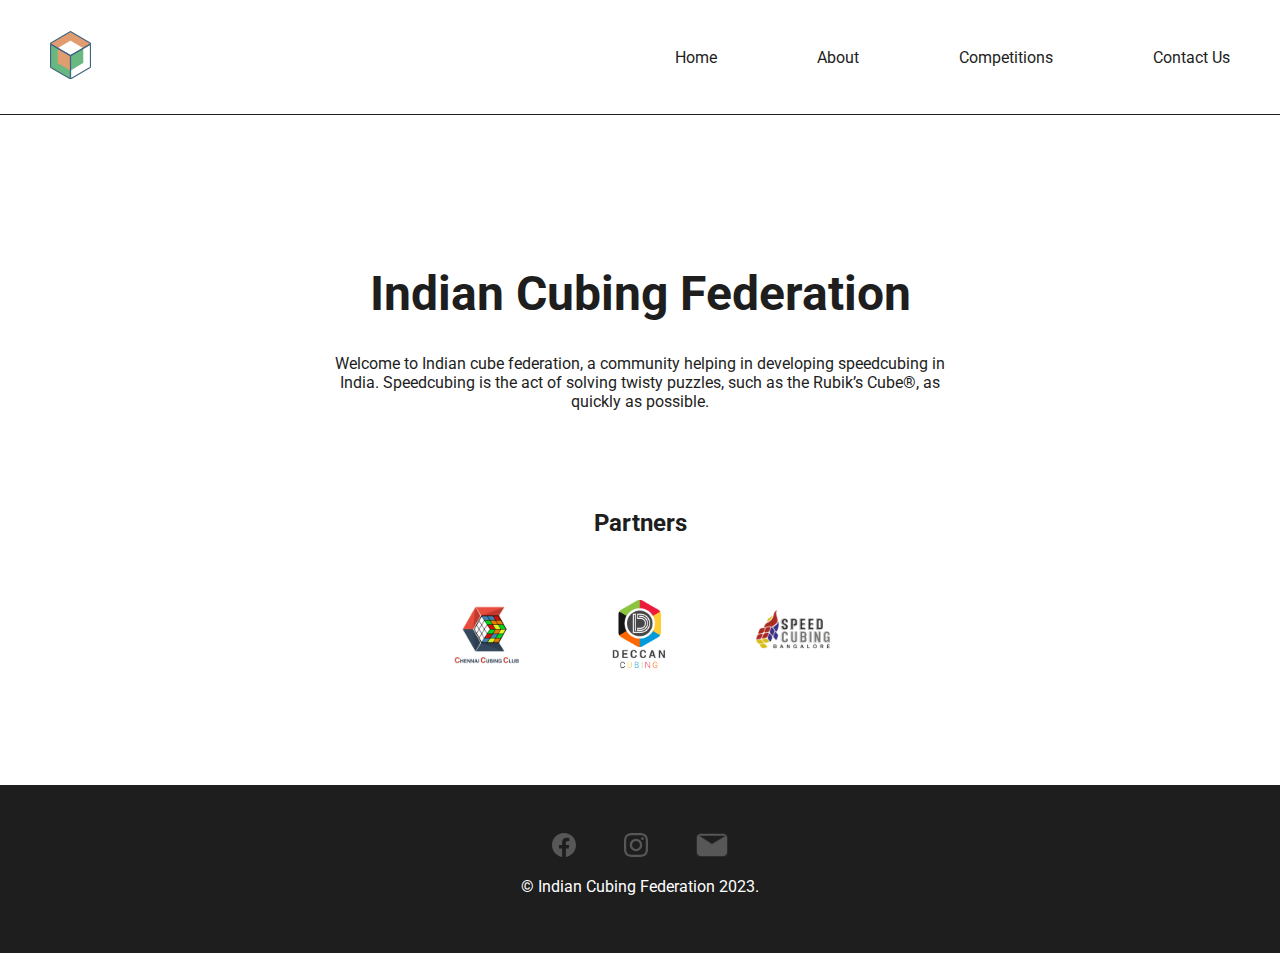
<file: index.html>
<!DOCTYPE html>
<html lang="en">
  <head>
    <meta charset="UTF-8" />
    <!-- Change the Title -->
    <title>ICF</title>
    <link rel="stylesheet" href="./css/style.css" />
    <link rel="preconnect" href="https://fonts.googleapis.com" />
    <link rel="preconnect" href="https://fonts.gstatic.com" crossorigin />
    <link
      href="https://fonts.googleapis.com/css2?family=Roboto&display=swap"
      rel="stylesheet"
    />
  </head>
  <body>
    <!-- NavBar -->
    <div class="container">
      <div class="flex-one">
        <a href="."
          ><img src="./images/icf__logo--3_1.svg" alt="brand-logo" height="48"
        /></a>
      </div>
      <div class="flex-two">
        <a href=".">Home</a>
        <a href="#">About</a>
        <a href="#">Competitions</a>
        <a href="./contact.html">Contact Us</a>
      </div>
    </div>

    <!-- Home Page -->
    <div class="home">
      <div class="title-box">
        <h1>Indian Cubing Federation</h1>
        <p>
          Welcome to Indian cube federation, a community helping in developing
          speedcubing in India. Speedcubing is the act of solving twisty
          puzzles, such as the Rubik’s Cube®, as quickly as possible.
        </p>
      </div>

      <h2>Partners</h2>

      <div class="partner-box">
        <img
          src="./images/1. Chennai Cubing Club - LOGO - Transparent.png"
          alt="chennai-cubing-club-logo"
          height="100"
        />
        <img
          src="./images/deccan cubing.png"
          alt="deccan-cubing-logo"
          height="70"
        />
        <img
          src="./images/Scb_Logo__2_-removebg-preview.png"
          alt="speed-cubing-bngl-logo"
          height="100"
        />
      </div>
    </div>

    <!-- Footer Section -->
    <footer>
      <div class="footer">
        <div class="footer-flex-container">
          <a href="#"
            ><i>
              <svg
                class="footer-logo"
                width="24"
                height="24"
                viewBox="0 0 24 24"
                fill="none"
                xmlns="http://www.w3.org/2000/svg"
              >
                <path
                  d="M24 12.0733C24 5.40541 18.6274 0 12 0C5.37258 0 0 5.40541 0 12.0733C0 18.0995 4.38823 23.0943 10.125 24V15.5633H7.07812V12.0733H10.125V9.41343C10.125 6.38755 11.9165 4.71615 14.6576 4.71615C15.9705 4.71615 17.3438 4.95195 17.3438 4.95195V7.92313H15.8306C14.3399 7.92313 13.875 8.85379 13.875 9.80857V12.0733H17.2031L16.6711 15.5633H13.875V24C19.6118 23.0943 24 18.0995 24 12.0733Z"
                />
              </svg> </i
          ></a>
          <a href="#"
            ><i>
              <svg
                class="footer-logo"
                width="24"
                height="24"
                viewBox="0 0 24 24"
                fill="none"
                xmlns="http://www.w3.org/2000/svg"
              >
                <path
                  fill-rule="evenodd"
                  clip-rule="evenodd"
                  d="M5.83784 12C5.83784 8.59671 8.59671 5.83784 12 5.83784C15.4033 5.83784 18.1622 8.59671 18.1622 12C18.1622 15.4033 15.4033 18.1622 12 18.1622C8.59671 18.1622 5.83784 15.4033 5.83784 12ZM12 16C9.79085 16 8 14.2092 8 12C8 9.79085 9.79085 8 12 8C14.2091 8 16 9.79085 16 12C16 14.2092 14.2091 16 12 16Z"
                />
                <path
                  d="M18.4056 7.03436C19.2009 7.03436 19.8456 6.38968 19.8456 5.59438C19.8456 4.79909 19.2009 4.15436 18.4056 4.15436C17.6104 4.15436 16.9656 4.79909 16.9656 5.59438C16.9656 6.38968 17.6104 7.03436 18.4056 7.03436Z"
                />
                <path
                  fill-rule="evenodd"
                  clip-rule="evenodd"
                  d="M12 0C8.741 0 8.33234 0.0138139 7.05242 0.0722133C5.77516 0.13047 4.90283 0.333343 4.13954 0.630008C3.35044 0.936629 2.68123 1.34695 2.01406 2.01406C1.34695 2.68123 0.936629 3.35044 0.630008 4.13954C0.333343 4.90283 0.13047 5.77516 0.0722133 7.05242C0.0138139 8.33234 0 8.741 0 12C0 15.259 0.0138139 15.6677 0.0722133 16.9476C0.13047 18.2248 0.333343 19.0972 0.630008 19.8605C0.936629 20.6496 1.34695 21.3188 2.01406 21.9859C2.68123 22.6531 3.35044 23.0634 4.13954 23.37C4.90283 23.6667 5.77516 23.8695 7.05242 23.9278C8.33234 23.9862 8.741 24 12 24C15.259 24 15.6677 23.9862 16.9476 23.9278C18.2248 23.8695 19.0972 23.6667 19.8605 23.37C20.6496 23.0634 21.3188 22.6531 21.9859 21.9859C22.6531 21.3188 23.0634 20.6496 23.37 19.8605C23.6667 19.0972 23.8695 18.2248 23.9278 16.9476C23.9862 15.6677 24 15.259 24 12C24 8.741 23.9862 8.33234 23.9278 7.05242C23.8695 5.77516 23.6667 4.90283 23.37 4.13954C23.0634 3.35044 22.6531 2.68123 21.9859 2.01406C21.3188 1.34695 20.6496 0.936629 19.8605 0.630008C19.0972 0.333343 18.2248 0.13047 16.9476 0.0722133C15.6677 0.0138139 15.259 0 12 0ZM12 2.16216C15.2041 2.16216 15.5837 2.1744 16.849 2.23213C18.019 2.28548 18.6544 2.48097 19.0773 2.64531C19.6374 2.863 20.0371 3.12303 20.457 3.54297C20.877 3.96287 21.137 4.36261 21.3547 4.92274C21.519 5.34559 21.7145 5.98098 21.7679 7.15097C21.8256 8.41632 21.8378 8.79587 21.8378 12C21.8378 15.2041 21.8256 15.5837 21.7679 16.849C21.7145 18.019 21.519 18.6544 21.3547 19.0773C21.137 19.6374 20.877 20.0371 20.457 20.457C20.0371 20.877 19.6374 21.137 19.0773 21.3547C18.6544 21.519 18.019 21.7145 16.849 21.7679C15.5839 21.8256 15.2044 21.8378 12 21.8378C8.79564 21.8378 8.41618 21.8256 7.15097 21.7679C5.98098 21.7145 5.34559 21.519 4.92275 21.3547C4.36262 21.137 3.96287 20.877 3.54298 20.457C3.12308 20.0371 2.863 19.6374 2.64531 19.0773C2.48098 18.6544 2.28549 18.019 2.23214 16.849C2.1744 15.5837 2.16216 15.2041 2.16216 12C2.16216 8.79587 2.1744 8.41632 2.23214 7.15097C2.28549 5.98098 2.48098 5.34559 2.64531 4.92274C2.863 4.36261 3.12304 3.96287 3.54298 3.54297C3.96287 3.12303 4.36262 2.863 4.92275 2.64531C5.34559 2.48097 5.98098 2.28548 7.15097 2.23213C8.41632 2.1744 8.79587 2.16216 12 2.16216Z"
                />
              </svg> </i
          ></a>
          <a href="#"
            ><i>
              <svg
                class="footer-logo"
                width="32"
                height="24"
                viewBox="0 0 32 24"
                fill="none"
                xmlns="http://www.w3.org/2000/svg"
              >
                <path
                  d="M2.875 2.86029L16 11.2316L30.0625 2.86029M4.75 23C2.67893 23 1 21.3342 1 19.2794V4.72059C1 2.66577 2.67893 1 4.75 1H27.25C29.3211 1 31 2.66576 31 4.72059V19.2794C31 21.3342 29.3211 23 27.25 23H4.75Z"
                  stroke="white"
                  stroke-opacity="0.25"
                  stroke-width="2"
                  stroke-linecap="round"
                  stroke-linejoin="round"
                />
              </svg> </i
          ></a>
        </div>
        <p>© Indian Cubing Federation 2023.</p>
      </div>
    </footer>
  </body>
</html>
</file>
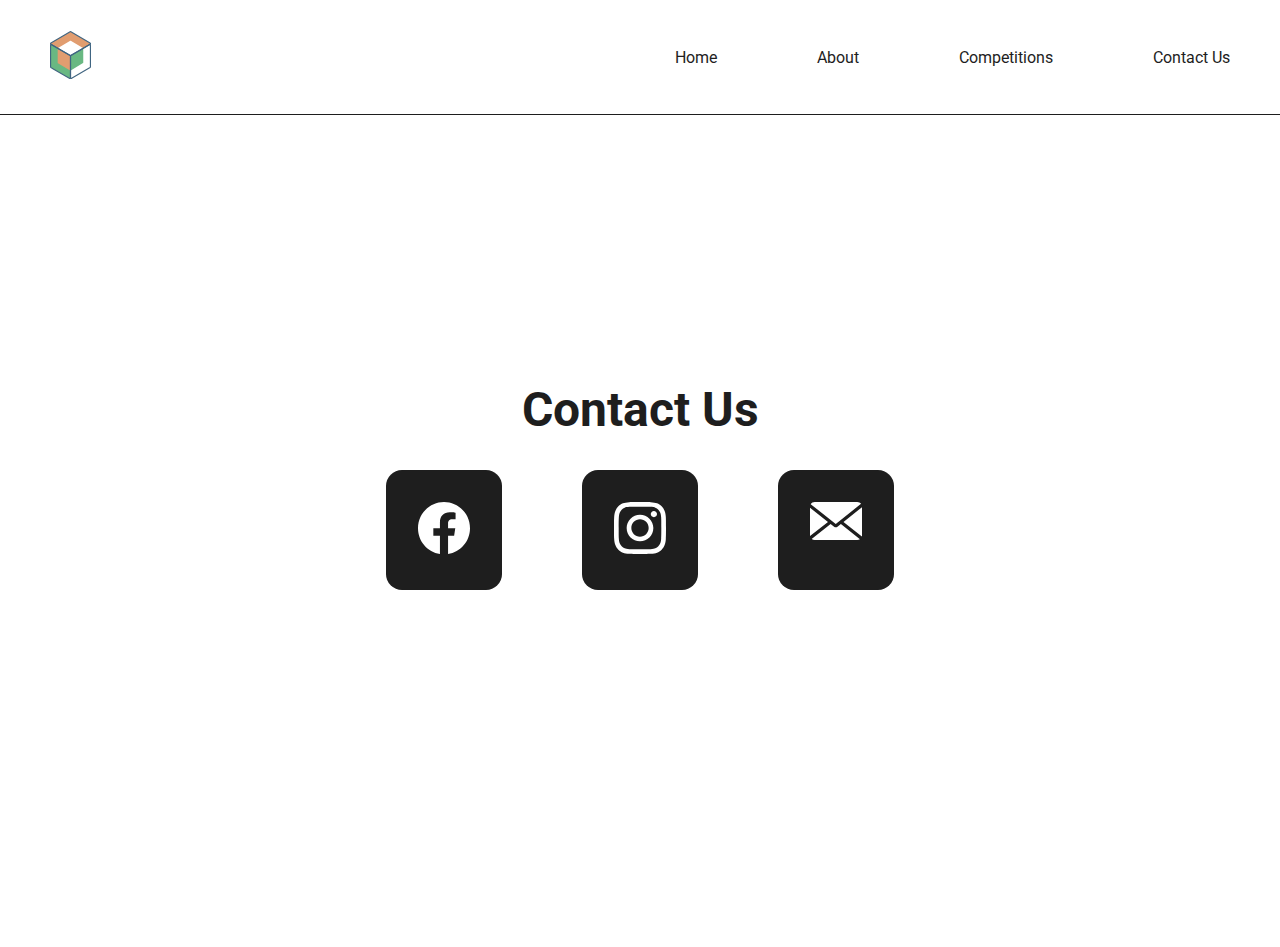
<file: contact.html>
<!DOCTYPE html>
<html lang="en">
  <head>
    <meta charset="UTF-8" />
    <title>Contact Us</title>
    <link rel="stylesheet" href="./css/style.css" />
    <link rel="preconnect" href="https://fonts.gstatic.com" crossorigin />
    <link
      href="https://fonts.googleapis.com/css2?family=Roboto&display=swap"
      rel="stylesheet"
    />
  </head>
  <body>
    <!-- NavBar -->
    <div class="container">
      <div class="flex-one">
        <a href="."
          ><img src="./images/icf__logo--3_1.svg" alt="brand-logo" height="48"
        /></a>
      </div>
      <div class="flex-two">
        <a href=".">Home</a>
        <a href="#">About</a>
        <a href="#">Competitions</a>
        <a href="./contact.html">Contact Us</a>
      </div>
    </div>

    <!-- Contact -->
    <section class="contact">
      <div class="cont-container">
        <h1>Contact Us</h1>
        <div class="contact-flex-container">
          <div id="fb" class="icon-box">
            <a href="#">
              <i
                ><svg
                  width="52"
                  height="52"
                  viewBox="0 0 52 52"
                  fill="none"
                  xmlns="http://www.w3.org/2000/svg"
                >
                  <path
                    d="M52 26.1589C52 11.7117 40.3594 0 26 0C11.6406 0 0 11.7117 0 26.1589C0 39.2156 9.50782 50.0376 21.9375 52V33.7204H15.3359V26.1589H21.9375V20.3958C21.9375 13.8397 25.8191 10.2183 31.7581 10.2183C34.6027 10.2183 37.5781 10.7292 37.5781 10.7292V17.1668H34.2996C31.0697 17.1668 30.0625 19.1832 30.0625 21.2519V26.1589H37.2734L36.1207 33.7204H30.0625V52C42.4922 50.0376 52 39.2156 52 26.1589Z"
                    fill="white"
                  />
                </svg>
              </i>
            </a>
          </div>
          <div id="insta" class="icon-box">
            <a href="#">
              <i
                ><svg
                  width="52"
                  height="52"
                  viewBox="0 0 52 52"
                  fill="none"
                  xmlns="http://www.w3.org/2000/svg"
                >
                  <path
                    fill-rule="evenodd"
                    clip-rule="evenodd"
                    d="M12.6487 26.0001C12.6487 18.6262 18.6262 12.6487 26.0001 12.6487C33.3738 12.6487 39.3513 18.6262 39.3513 26.0001C39.3513 33.3738 33.3738 39.3513 26.0001 39.3513C18.6262 39.3513 12.6487 33.3738 12.6487 26.0001ZM26 34.6667C21.2135 34.6667 17.3333 30.7865 17.3333 26.0001C17.3333 21.2135 21.2135 17.3333 26 17.3333C30.7865 17.3333 34.6667 21.2135 34.6667 26.0001C34.6667 30.7865 30.7865 34.6667 26 34.6667Z"
                    fill="white"
                  />
                  <path
                    d="M39.8788 15.2411C41.602 15.2411 42.9989 13.8443 42.9989 12.1212C42.9989 10.398 41.602 9.00111 39.8788 9.00111C38.1558 9.00111 36.7589 10.398 36.7589 12.1212C36.7589 13.8443 38.1558 15.2411 39.8788 15.2411Z"
                    fill="white"
                  />
                  <path
                    fill-rule="evenodd"
                    clip-rule="evenodd"
                    d="M26.0001 0C18.9388 0 18.0534 0.0299301 15.2802 0.156462C12.5128 0.282684 10.6228 0.722244 8.96901 1.36502C7.25928 2.02936 5.80932 2.91839 4.36381 4.36381C2.91839 5.80932 2.02936 7.25928 1.36502 8.96901C0.722244 10.6228 0.282684 12.5128 0.156462 15.2802C0.0299301 18.0534 0 18.9388 0 26.0001C0 33.0612 0.0299301 33.9466 0.156462 36.7198C0.282684 39.4872 0.722244 41.3772 1.36502 43.031C2.02936 44.7407 2.91839 46.1907 4.36381 47.6362C5.80932 49.0816 7.25928 49.9706 8.96901 50.6351C10.6228 51.2778 12.5128 51.7173 15.2802 51.8435C18.0534 51.9701 18.9388 52 26.0001 52C33.0612 52 33.9466 51.9701 36.7198 51.8435C39.4872 51.7173 41.3772 51.2778 43.031 50.6351C44.7407 49.9706 46.1907 49.0816 47.6362 47.6362C49.0816 46.1907 49.9706 44.7407 50.6351 43.031C51.2778 41.3772 51.7173 39.4872 51.8435 36.7198C51.9701 33.9466 52 33.0612 52 26.0001C52 18.9388 51.9701 18.0534 51.8435 15.2802C51.7173 12.5128 51.2778 10.6228 50.6351 8.96901C49.9706 7.25928 49.0816 5.80932 47.6362 4.36381C46.1907 2.91839 44.7407 2.02936 43.031 1.36502C41.3772 0.722244 39.4872 0.282684 36.7198 0.156462C33.9466 0.0299301 33.0612 0 26.0001 0ZM26.0001 4.68468C32.9423 4.68468 33.7646 4.7112 36.5062 4.83629C39.0412 4.95188 40.4179 5.37544 41.3341 5.73151C42.5477 6.20316 43.4138 6.76657 44.3236 7.67645C45.2334 8.58622 45.7968 9.45233 46.2685 10.6659C46.6246 11.5821 47.0481 12.9588 47.1637 15.4938C47.2888 18.2354 47.3153 19.0577 47.3153 26.0001C47.3153 32.9423 47.2888 33.7646 47.1637 36.5062C47.0481 39.0412 46.6246 40.4179 46.2685 41.3341C45.7968 42.5477 45.2334 43.4138 44.3236 44.3236C43.4138 45.2334 42.5477 45.7968 41.3341 46.2685C40.4179 46.6246 39.0412 47.0481 36.5062 47.1637C33.7651 47.2888 32.9428 47.3153 26.0001 47.3153C19.0572 47.3153 18.2351 47.2888 15.4938 47.1637C12.9588 47.0481 11.5821 46.6246 10.6659 46.2685C9.45234 45.7968 8.58622 45.2334 7.67645 44.3236C6.76668 43.4138 6.20317 42.5477 5.73151 41.3341C5.37545 40.4179 4.95189 39.0412 4.83629 36.5062C4.71121 33.7646 4.68468 32.9423 4.68468 26.0001C4.68468 19.0577 4.71121 18.2354 4.83629 15.4938C4.95189 12.9588 5.37545 11.5821 5.73151 10.6659C6.20317 9.45233 6.76658 8.58622 7.67645 7.67645C8.58622 6.76657 9.45234 6.20316 10.6659 5.73151C11.5821 5.37544 12.9588 4.95188 15.4938 4.83629C18.2354 4.7112 19.0577 4.68468 26.0001 4.68468Z"
                    fill="white"
                  />
                </svg>
              </i>
            </a>
          </div>
          <div id="mail" class="icon-box">
            <a href="#">
              <i
                ><svg
                  width="52"
                  height="38"
                  viewBox="0 0 52 38"
                  fill="none"
                  xmlns="http://www.w3.org/2000/svg"
                >
                  <path
                    fill-rule="evenodd"
                    clip-rule="evenodd"
                    d="M47.2294 0C48.7875 0 50.1711 0.708314 51.0418 1.8039L25.7564 21.9137L0.696422 2.16907C1.53431 0.868262 3.04555 0 4.77064 0H47.2294ZM0 33.4762V5.73748L17.9812 19.9048L0.0370668 34.0428C0.012608 33.8572 0 33.6681 0 33.4762ZM1.64449 36.8935C2.48174 37.5828 3.57481 38 4.77064 38H47.2294C48.2572 38 49.2091 37.6918 49.9879 37.1675L30.8807 21.9713L27.4447 24.704C26.4729 25.4768 25.0573 25.4799 24.0818 24.7113L20.594 21.9633L1.64449 36.8935ZM33.4791 19.9048L51.8696 34.531C51.9549 34.1926 52 33.8394 52 33.4762V5.17479L33.4791 19.9048Z"
                    fill="white"
                  />
                </svg>
              </i>
            </a>
          </div>
        </div>
      </div>
    </section>
  </body>
</html>
</file>
<file: css/style.css>
*, *::after, *::before {
    margin: 0;
    padding: 0;
    box-sizing: border-box;
}

html {
    font-size: 62.5%;
    font-family: 'Roboto', sans-serif;
    background-color: #FFFFFF;
    color: #1E1E1E;
}

/* ------------------Nav Bar------------------------ */

.container {
    background-color: #FFFFFF;
    height: 114px;
    width: auto;
    padding: 0 50px;
    border-bottom: 1px solid #1E1E1E;
    display: grid;
    grid-template-columns: 1fr 1fr;

}

.flex-one {
    display: flex;
    flex-direction: column;
    justify-content: center;
}

.flex-two {
    display: flex;
    justify-content: end;
    align-items: center;
    gap: 100px;
}

.flex-two a {
    color: #1E1E1E;   ;
    text-decoration: none;
    font-size: 16px;
}

/* ------------------Home Page------------------------ */
.home {
    padding: 100px 50px;
    text-align: center;
    display: flex;
    flex-direction: column;
    align-items: center;
}

.title-box {
    height: auto;
    width: 610px;
    padding: 50px;
}

.title-box h1 {
    font-size: 48px;
    font-weight: 800px;
    margin-bottom: 2rem;
}

h2 {
    margin: 3rem 0;
}

.partner-box {
    display: flex;
    align-items: center;
    gap: 75px;
}

.footer {
    color: #FFFFFF;
    background-color: #1E1E1E;
    height: 72px;
    text-align: center;
    padding: 3rem 0;
}

.footer-flex-container {
    display: flex;
    justify-content: center;
    gap: 3rem;
}

.footer p{
    margin-top: 1rem;
}

.footer-logo {
    fill: #FFFFFF !important;
    opacity: 0.25;
    transition: all 200ms;

}

.footer-logo:hover {
    opacity: 1;
}


/* ------------------Contact Us Page------------------------ */
.contact {
    height: 52rem;
    display: flex;
    justify-content: center;
    align-items: center;
}

.cont-container {
    text-align: center;
    height: 300px;
    width: 600px;
}

.cont-container h1 {
    font-size: 48px;
    font-weight: 800px;
    margin-bottom: 2rem;
}

.contact-flex-container {
    display: flex;
    justify-content: center;
    gap: 5rem; 
}

.icon-box {
    background-color: #1E1E1E;
    padding: 2rem;
    border-radius: 16px;
    transition: all 200ms;
}

#fb:hover {
    background-color: #4267B2;
}

#insta:hover {
    background-color: #fccc63;
}

#mail:hover {
    background-color: #ffce00;
}

.contact .icon-box:hover {
    background-color: #FFFFFF;
}
</file>
